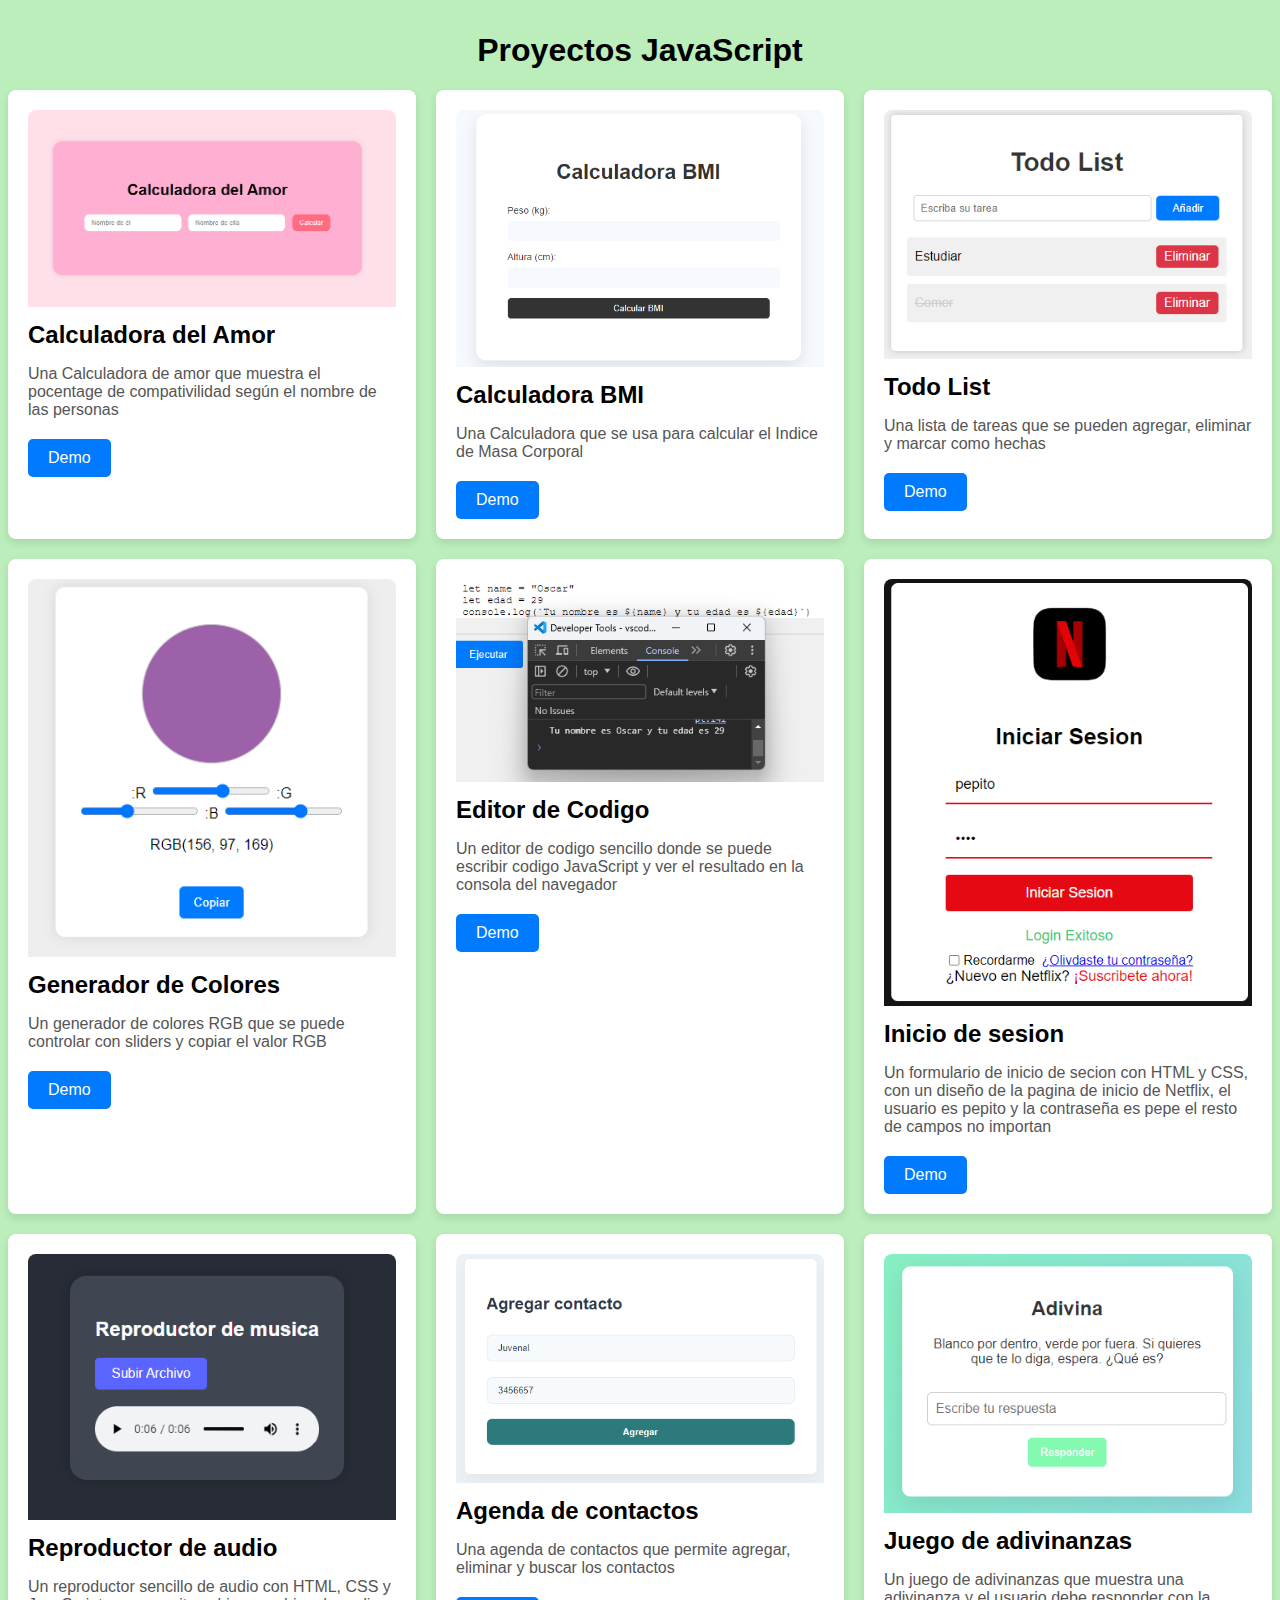
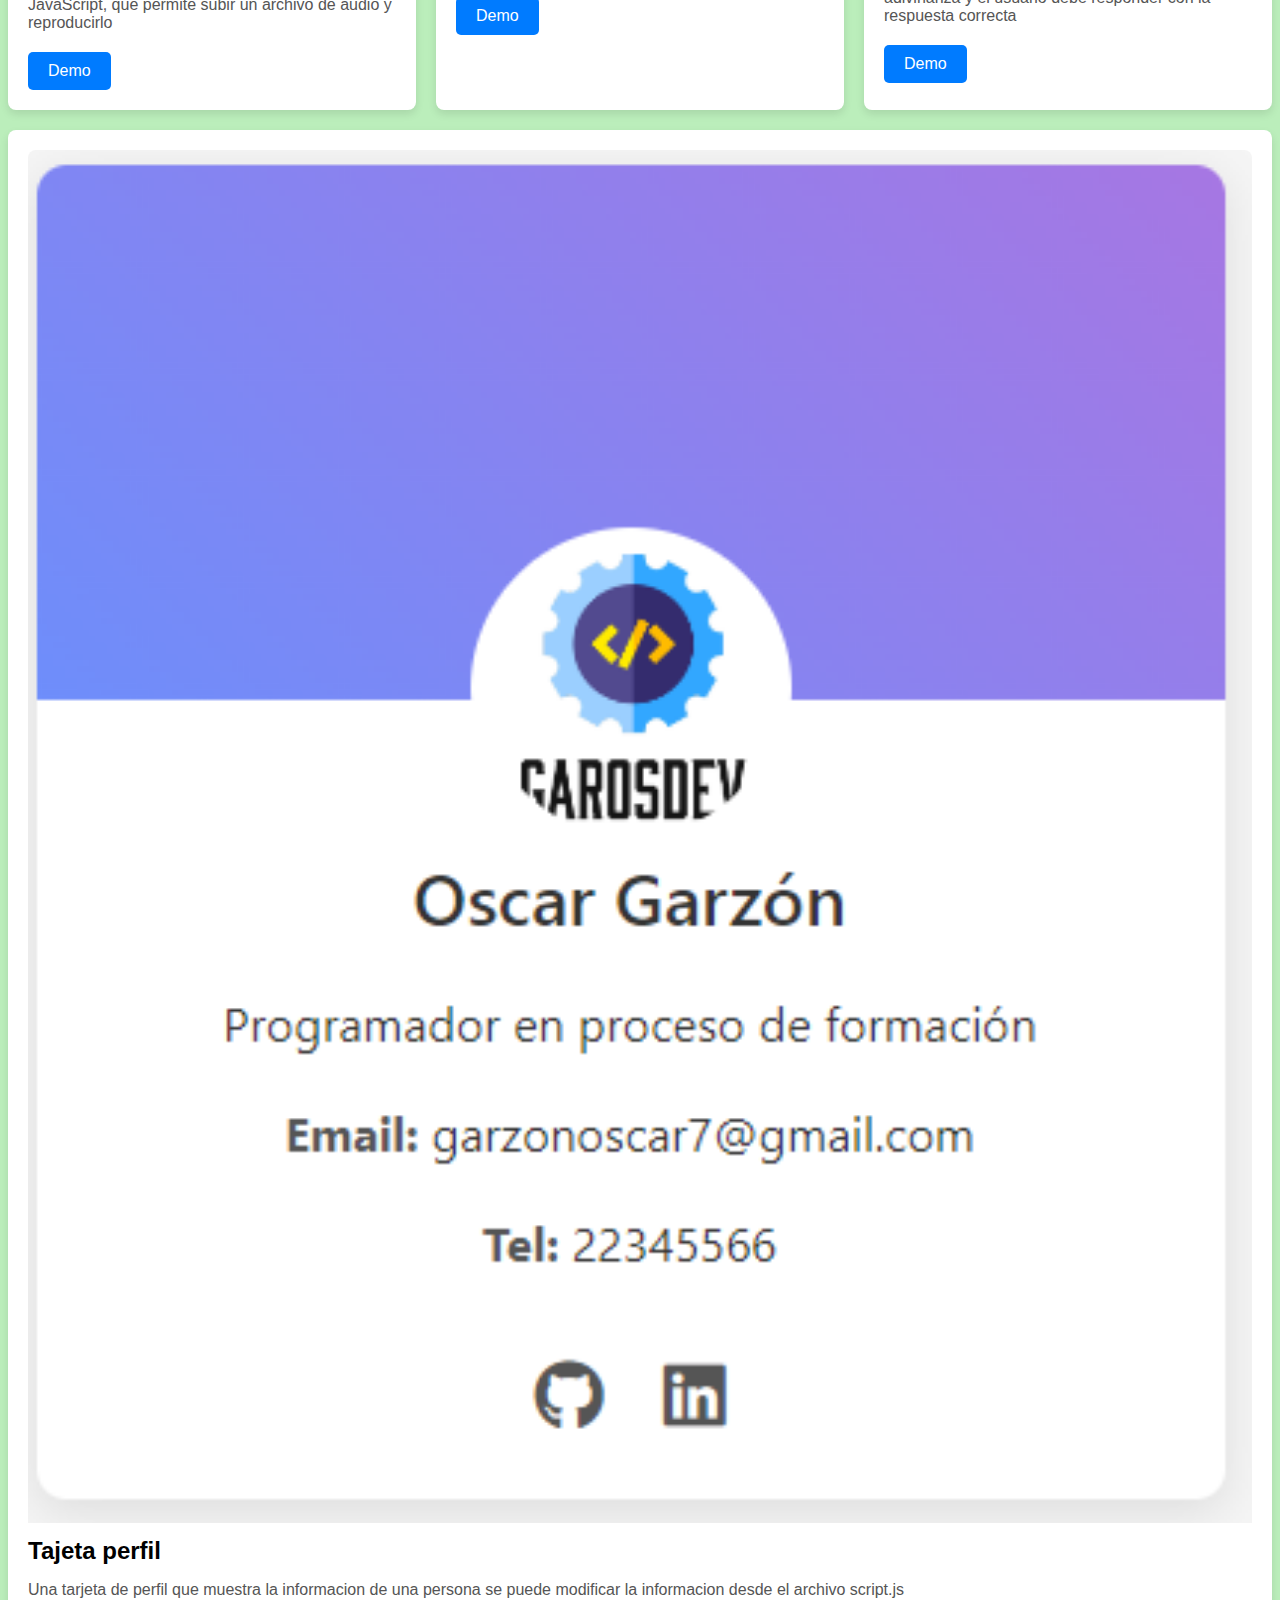
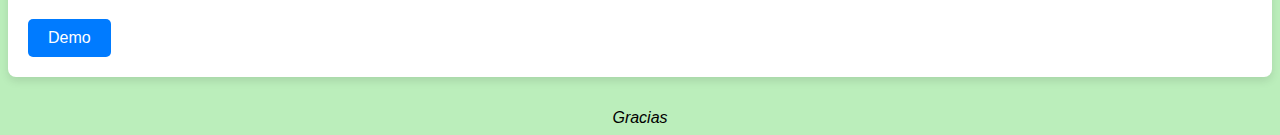
<file: index.html>
<!DOCTYPE html>
<html lang="es">
  <head>
    <meta charset="UTF-8" />
    <meta name="viewport" content="width=device-width, initial-scale=1.0" />
    <title>Proyectos JavaScript</title>
    <link rel="stylesheet" href="style.css" />
  </head>
  <body>
    <main>
      <h1 class="titulo">Proyectos JavaScript</h1>
      <section class="proyectos">
        <article class="tarjeta">
          <img src="assets/01.png" alt="Imagen proyecto" />
          <h2>Calculadora del Amor</h2>
          <p>
            Una Calculadora de amor que muestra el pocentage de compativilidad
            según el nombre de las personas
          </p>
          <a href="01-CalculadoraDelAmor/index.html" class="boton">Demo</a>
        </article>
        <article class="tarjeta">
          <img src="assets/02.png" alt="Imagen proyecto" />
          <h2>Calculadora BMI</h2>
          <p>
            Una Calculadora que se usa para calcular el Indice de Masa Corporal
          </p>
          <a href="02-CalculadoraBMI/index.html" class="boton">Demo</a>
        </article>
        <article class="tarjeta">
          <img src="assets/03.png" alt="Imagen proyecto" />
          <h2>Todo List</h2>
          <p>
            Una lista de tareas que se pueden agregar, eliminar y marcar como
            hechas
          </p>
          <a href="03-TodoList/index.html" class="boton">Demo</a>
        </article>
        <article class="tarjeta">
          <img src="assets/04.png" alt="Imagen proyecto" />
          <h2>Generador de Colores</h2>
          <p>
            Un generador de colores RGB que se puede controlar con sliders y
            copiar el valor RGB
          </p>
          <a href="04-GeneradorColores/index.html" class="boton">Demo</a>
        </article>
        <article class="tarjeta">
          <img src="assets/05.png" alt="Imagen proyecto" />
          <h2>Editor de Codigo</h2>
          <p>
            Un editor de codigo sencillo donde se puede escribir codigo
            JavaScript y ver el resultado en la consola del navegador
          </p>
          <a href="05-EditorCodigo/index.html" class="boton">Demo</a>
        </article>
        <article class="tarjeta">
          <img src="assets/06.png" alt="Imagen proyecto" />
          <h2>Inicio de sesion</h2>
          <p>
            Un formulario de inicio de secion con HTML y CSS, con un diseño de
            la pagina de inicio de Netflix, el usuario es pepito y la contraseña
            es pepe el resto de campos no importan
          </p>
          <a href="06-FormularioNetflix/index.html" class="boton">Demo</a>
        </article>
        <article class="tarjeta">
          <img src="assets/07.png" alt="Imagen proyecto" />
          <h2>Reproductor de audio</h2>
          <p>
            Un reproductor sencillo de audio con HTML, CSS y JavaScript, que
            permite subir un archivo de audio y reproducirlo
          </p>
          <a href="07-ReproductoMusica/index.html" class="boton">Demo</a>
        </article>
        <article class="tarjeta">
          <img src="assets/08.png" alt="Imagen proyecto" />
          <h2>Agenda de contactos</h2>
          <p>
            Una agenda de contactos que permite agregar, eliminar y buscar los
            contactos
          </p>
          <a href="08-AgendaContactos/index.html" class="boton">Demo</a>
        </article>
        <article class="tarjeta">
          <img src="assets/09.png" alt="Imagen proyecto" />
          <h2>Juego de adivinanzas</h2>
          <p>
            Un juego de adivinanzas que muestra una adivinanza y el usuario debe
            responder con la respuesta correcta
          </p>
          <a href="09-JuegoAdivinanzas/index.html" class="boton">Demo</a>
        </article>
        <article class="tarjeta">
          <img src="assets/10.png" alt="Imagen proyecto" />
          <h2>Tajeta perfil</h2>
          <p>
            Una tarjeta de perfil que muestra la informacion de una persona se
            puede modificar la informacion desde el archivo script.js
          </p>
          <a href="10-Perfil/index.html" class="boton">Demo</a>
        </article>
      </section>
    </main>
    <footer>Gracias</footer>
  </body>
</html>
</file>
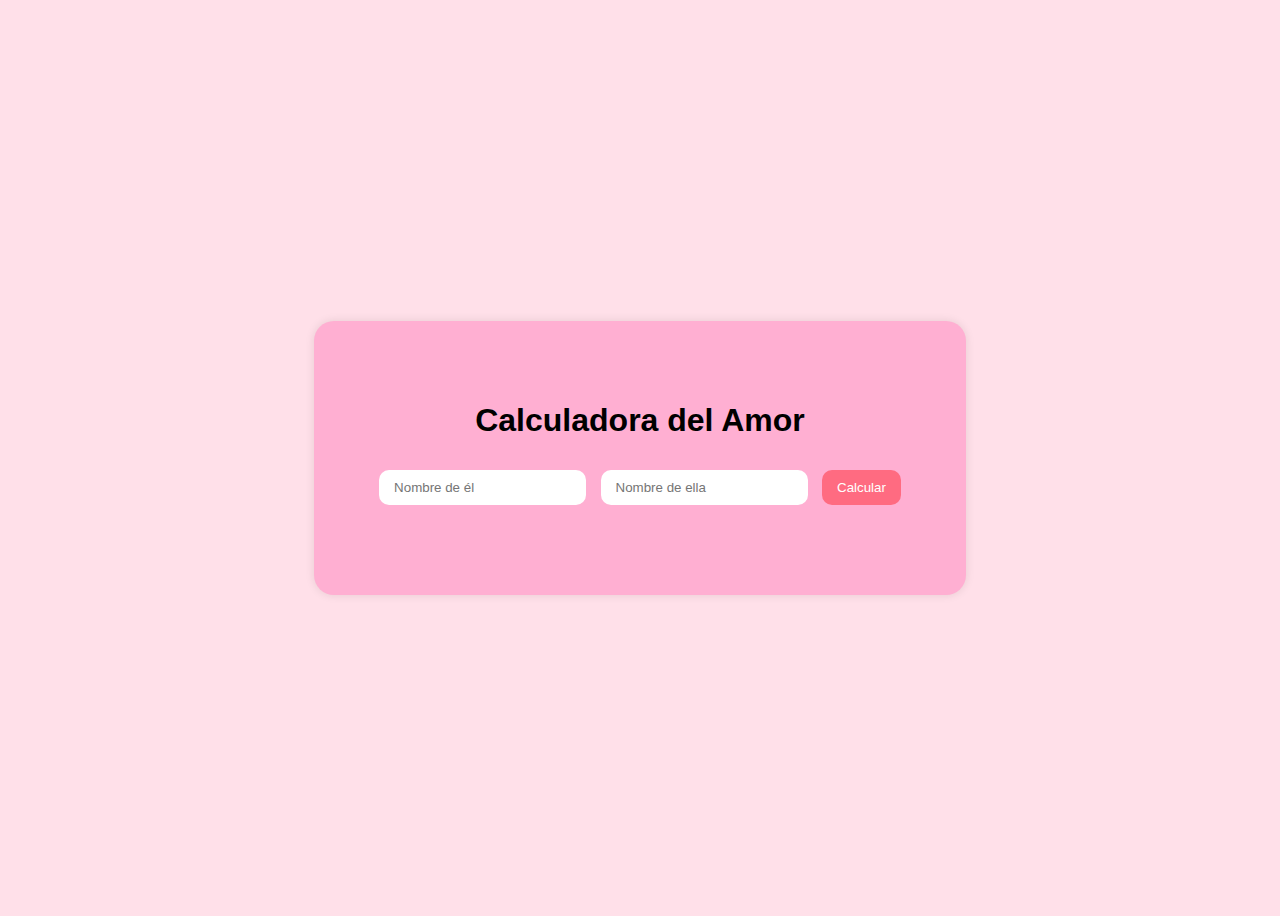
<file: 01-CalculadoraDelAmor/index.html>
<!DOCTYPE html>
<html lang="es">
  <head>
    <meta charset="UTF-8" />
    <meta name="viewport" content="width=device-width, initial-scale=1.0" />
    <link rel="stylesheet" href="style.css" />
    <title>Calculadora del amor</title>
  </head>
  <body>

    <div class="container">
      <h1>Calculadora del Amor</h1>
      <form id="love-calculator">
        <input
          type="text"
          id="name1"
          placeholder="Nombre de él"
        />
        <input
          type="text"
          id="name2"
          placeholder="Nombre de ella"
        />
        <button type="button" onclick="calculateLove()">Calcular</button>
        <div id="result"></div>
    </div>

    <script src="script.js"></script>
  </body>
</html>
</file>
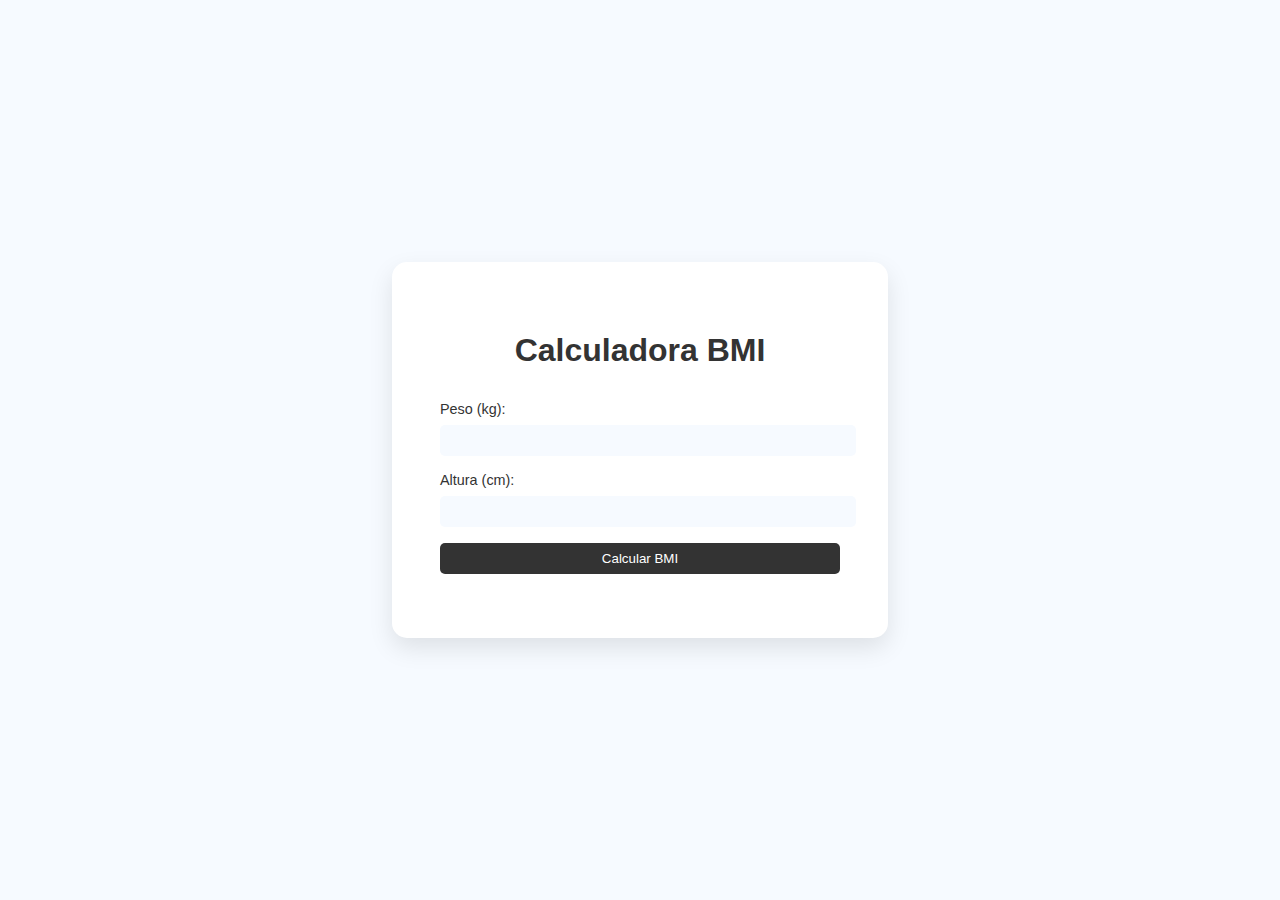
<file: 02-CalculadoraBMI/index.html>
<!DOCTYPE html>
<html lang="es">
  <head>
    <meta charset="UTF-8" />
    <meta name="viewport" content="width=device-width, initial-scale=1.0" />
    <title>Calculadora BMI</title>
    <link rel="stylesheet" href="style.css" />
  </head>
  <body>
    <div class="container">
      <h1>Calculadora BMI</h1>
      <div class="input-group">
        <label for="weight">Peso (kg):</label>
        <input type="number" id="weight" />
      </div>
      <div class="input-group">
        <label for="height">Altura (cm):</label>
        <input type="number" id="height" />
      </div>
      <button type="button" onclick="calculateBMI()">Calcular BMI</button>
      <p id="result"></p>
    </div>
    <script src="script.js"></script>
  </body>
</html>
</file>
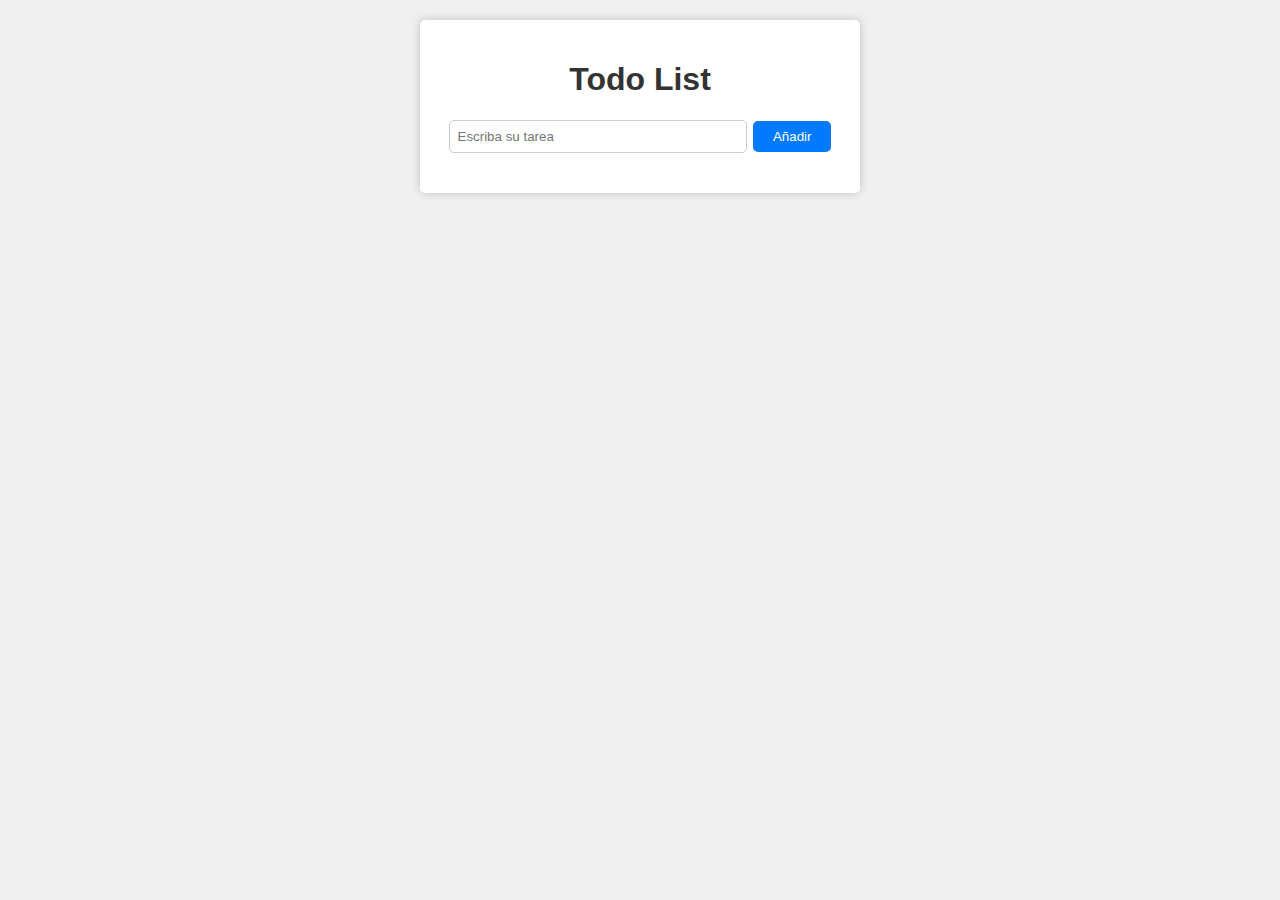
<file: 03-TodoList/index.html>
<!DOCTYPE html>
<html lang="es">
  <head>
    <meta charset="UTF-8" />
    <meta name="viewport" content="width=device-width, initial-scale=1.0" />
    <title>Todo List</title>
    <link rel="stylesheet" href="style.css" />
  </head>
  <body>
    <div class="container">
      <h1>Todo List</h1>
      <div class="task-form">
        <input
          type="text"
          name="text"
          id="task-input"
          placeholder="Escriba su tarea"
        />
        <button type="submit" id="add-task-btn">Añadir</button>
      </div>
      <ul id="task-list"></ul>
    </div>
    <script src="script.js"></script>
  </body>
</html>
</file>
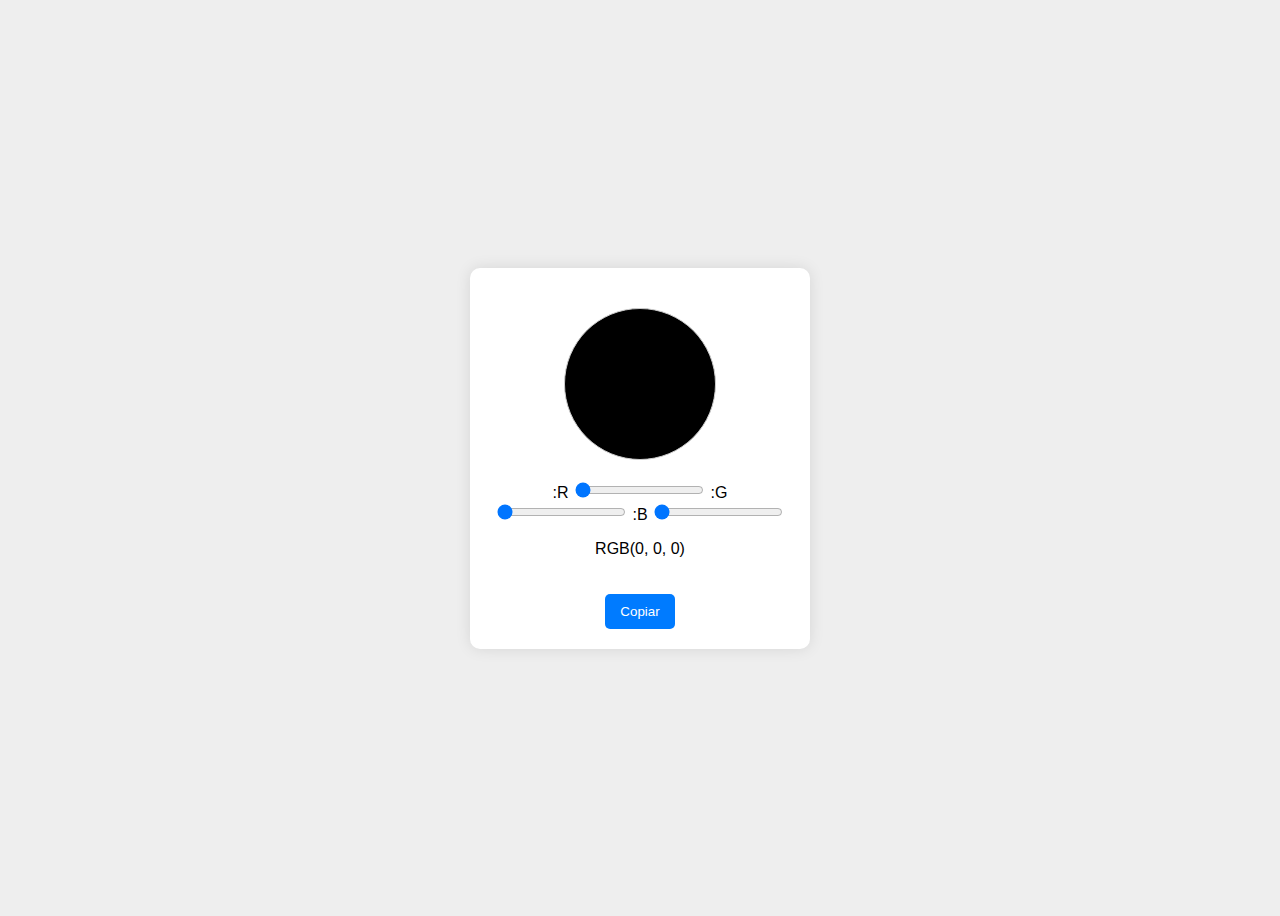
<file: 04-GeneradorColores/index.html>
<!DOCTYPE html>
<html lang="es">
  <head>
    <meta charset="UTF-8" />
    <meta name="viewport" content="width=device-width, initial-scale=1.0" />
    <title>Generador de Colores RGB</title>
    <link rel="stylesheet" href="style.css" />
  </head>
  <body>
    <div class="container">
      <div class="colorDisplay" id="colorDisplay"></div>
      <div class="slider">
        <label
          >:R
          <input type="range" id="red" min="0" max="255" value="0" />
        </label>
        <label
          >:G
          <input type="range" id="green" min="0" max="255" value="0" />
        </label>
        <label
          >:B
          <input type="range" id="blue" min="0" max="255" value="0" />
        </label>
      </div>
      <p id="rgbValue">RGB(0,0,0)</p>
      <button id="copyButton">Copiar</button>
    </div>
    <script src="script.js"></script>
  </body>
</html>
</file>
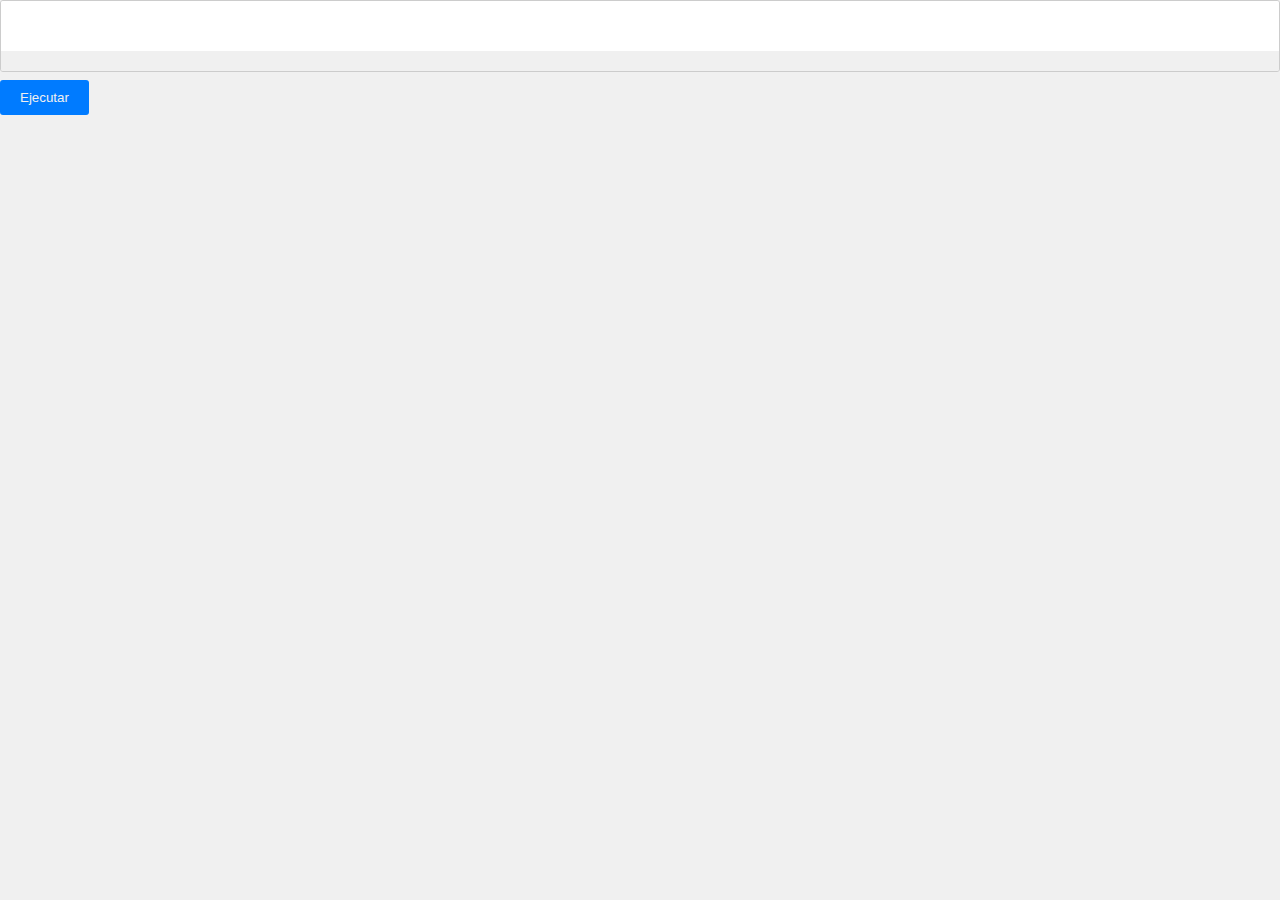
<file: 05-EditorCodigo/index.html>
<!DOCTYPE html>
<html lang="es">
  <head>
    <meta charset="UTF-8" />
    <meta name="viewport" content="width=device-width, initial-scale=1.0" />
    <title>Editor Codigo</title>
    <link rel="stylesheet" href="style.css" />
  </head>
  <body>
    <div class="editor-container">
      <div class="editor">
        <textarea id="code-editor"></textarea>
        <div class="output" id="output"></div>
      </div>
      <button id="run-button">Ejecutar</button>
    </div>
    <script src="script.js"></script>
  </body>
</html>
</file>
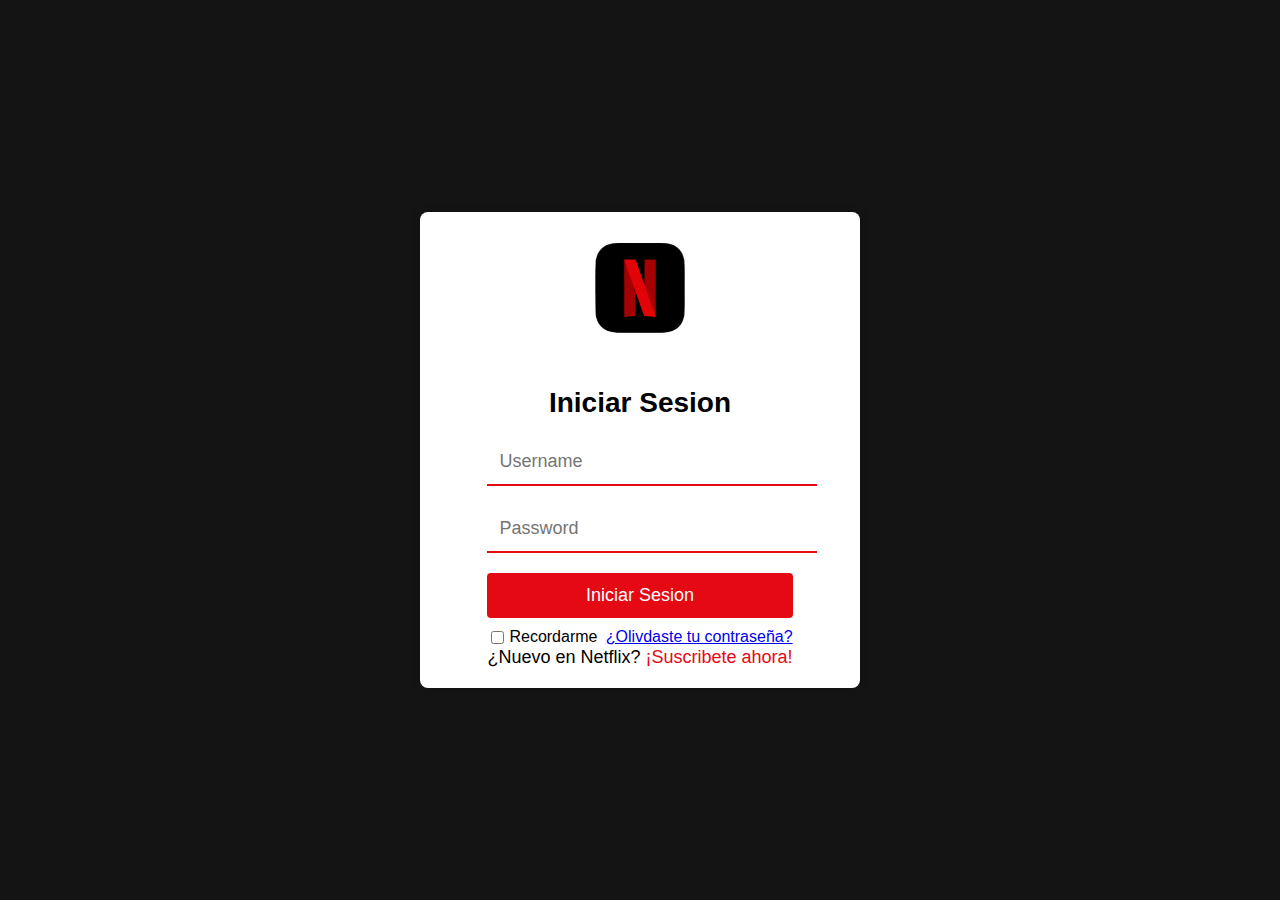
<file: 06-FormularioNetflix/index.html>
<!DOCTYPE html>
<html lang="es">
  <head>
    <meta charset="UTF-8" />
    <meta name="viewport" content="width=device-width, initial-scale=1.0" />
    <title>Inicio de secion</title>
    <link rel="stylesheet" href="style.css" />
  </head>
  <body>
    <div class="login-container">
      <div class="logo-container">
        <img src="next.png" />
      </div>
      <div class="login-form">
        <h1>Iniciar Sesion</h1>
        <form id="login-form">
          <div class="input-container">
            <input type="text" id="username" placeholder="Username" />
          </div>
          <div class="input-container">
            <input type="password" id="password" placeholder="Password" />
          </div>
          <button type="submit">Iniciar Sesion</button>
        </form>
        <div class="sucess-message" id="sucess-message"></div>
        <div class="renember-forgot">
          <label>
            <input type="checkbox" id="renember-forgot" /> Recordarme
          </label>
          <a href="#">¿Olivdaste tu contraseña?</a>
        </div>
        <div class="signup-now">
          ¿Nuevo en Netflix? <a href="#">¡Suscribete ahora!</a>
        </div>
      </div>
    </div>
    <script src="script.js"></script>
  </body>
</html>
</file>
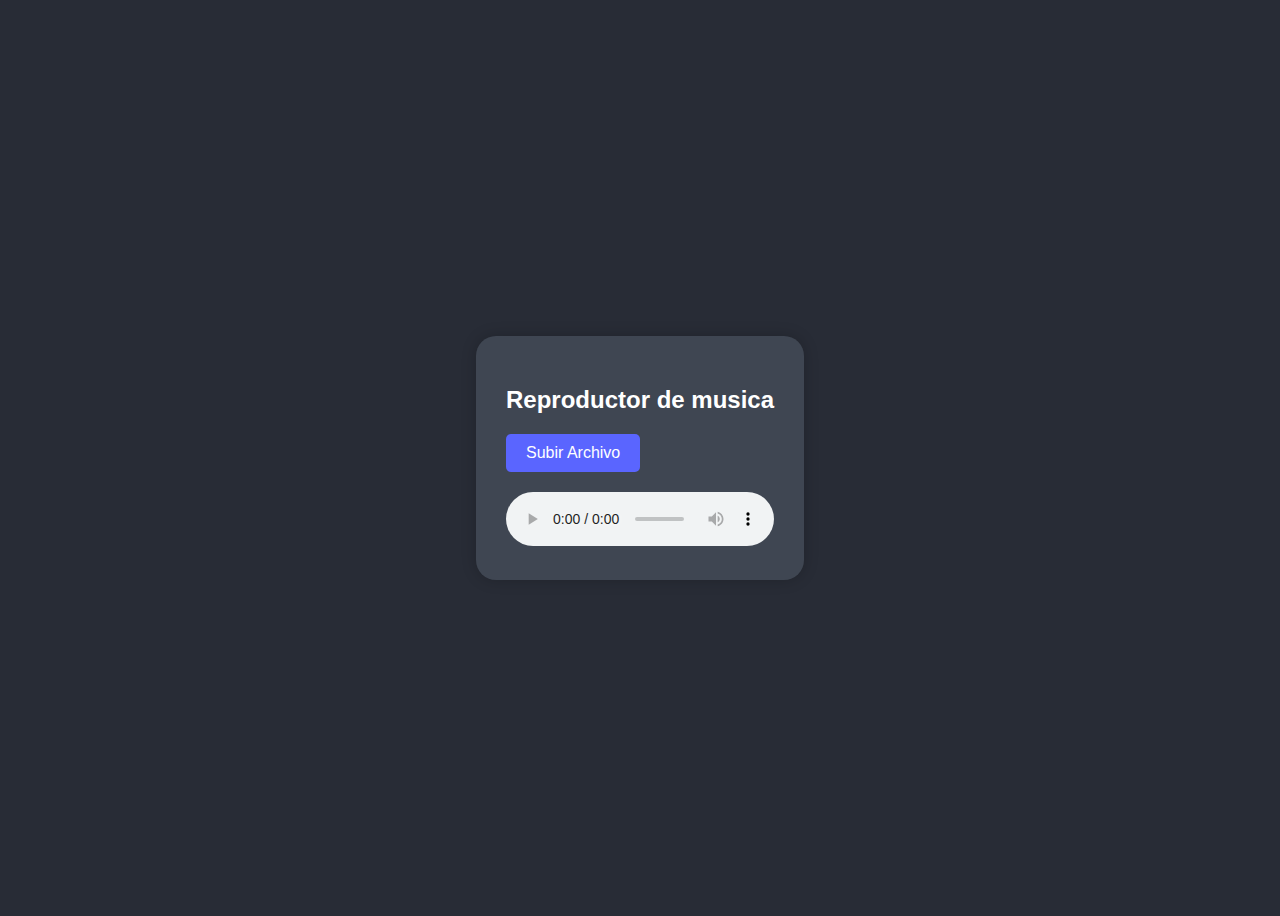
<file: 07-ReproductoMusica/index.html>
<!DOCTYPE html>
<html lang="es">
  <head>
    <meta charset="UTF-8" />
    <meta name="viewport" content="width=device-width, initial-scale=1.0" />
    <title>Reproductor</title>
    <link rel="stylesheet" href="style.css" />
  </head>
  <body>
    <div id="player">
      <h2>Reproductor de musica</h2>
      <div class="upload">
        <input type="file" id="fileInput" accept="audio/*" />
        <label for="fileInput">Subir Archivo</label>
      </div>
      <audio id="audio" controls preload="auto"></audio>
      <script src="script.js"></script>
    </div>
  </body>
</html>
</file>
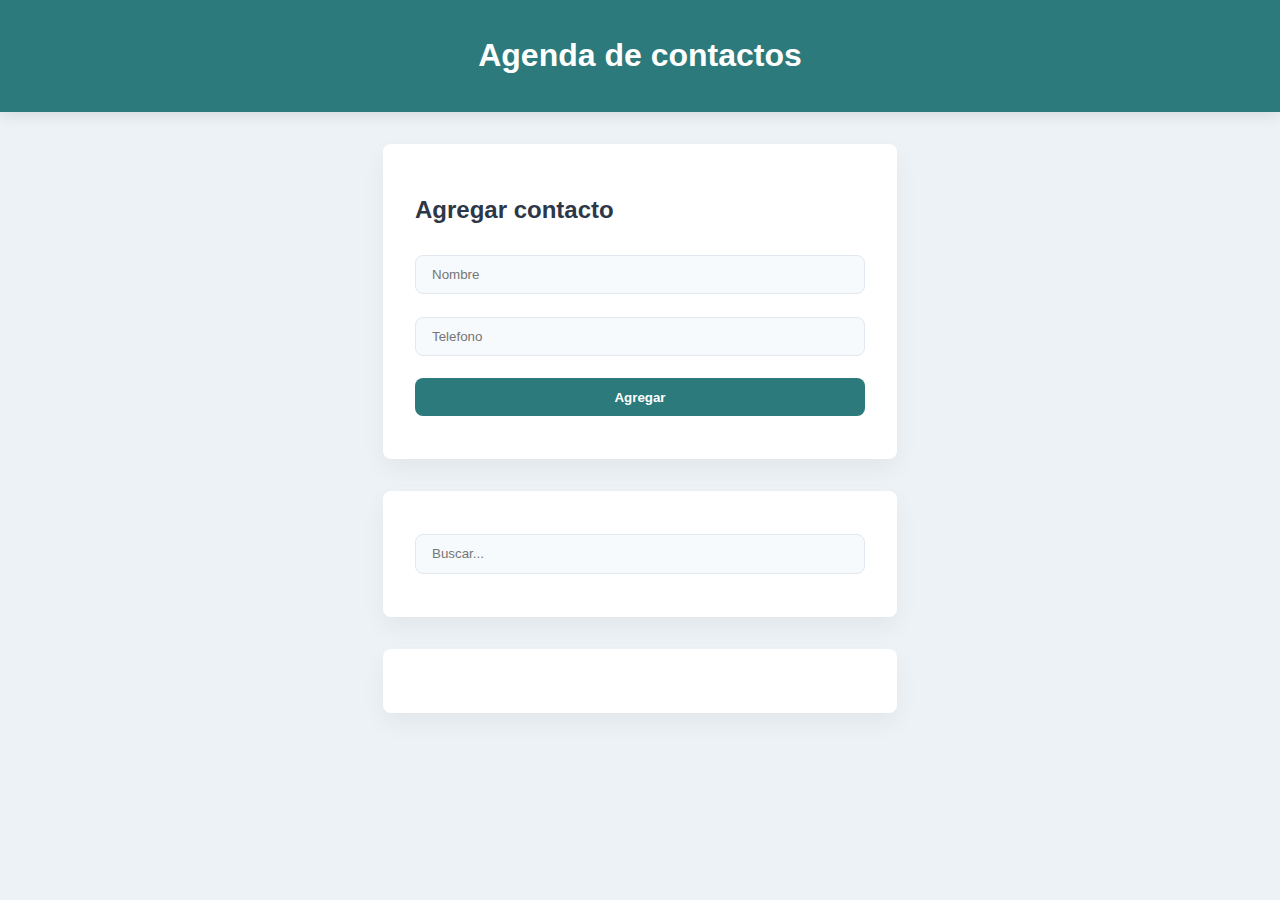
<file: 08-AgendaContactos/index.html>
<!DOCTYPE html>
<html lang="es">
  <head>
    <meta charset="UTF-8" />
    <meta name="viewport" content="width=device-width, initial-scale=1.0" />
    <title>Agenda de contactos</title>
    <link rel="stylesheet" href="style.css" />
  </head>
  <body>
    <header>
      <h1>Agenda de contactos</h1>
    </header>
    <section class="add-contact">
      <h2>Agregar contacto</h2>
      <form id="contactForm">
        <input type="text" id="contactName" placeholder="Nombre" required />
        <input type="text" id="contactTel" placeholder="Telefono" required />
        <button type="submit">Agregar</button>
      </form>
    </section>
    <section class="search">
      <input type="text" id="searchInput" placeholder="Buscar..." />
    </section>
    <section class="contacts">
      <ul class="contact-list" id="contactList"></ul>
    </section>
    <script src="script.js"></script>
  </body>
</html>
</file>
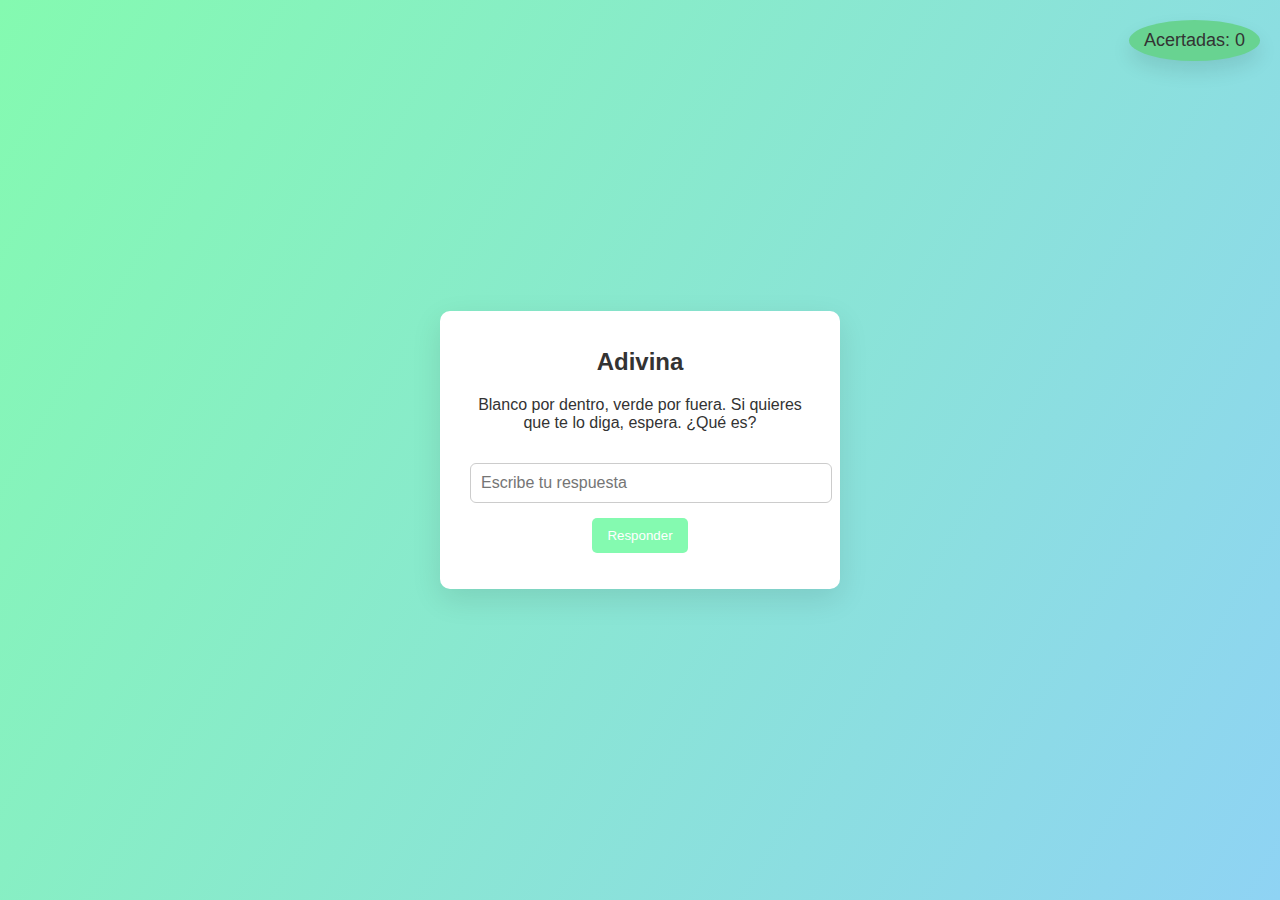
<file: 09-JuegoAdivinanzas/index.html>
<!DOCTYPE html>
<html lang="es">
  <head>
    <meta charset="UTF-8" />
    <meta name="viewport" content="width=device-width, initial-scale=1.0" />
    <title>Juego adivinanzas</title>
    <link rel="stylesheet" href="style.css" />
  </head>
  <body>
    <div class="score-container">
      Acertadas: <span id="correctCount">0</span>
    </div>
    <div class="game-container">
      <h1>Adivina</h1>
      <p id="riddle"></p>
      <input type="text" id="answer" placeholder="Escribe tu respuesta" />
      <button onclick="checkAnswer()">Responder</button>
      <p id="result"></p>
    </div>
    <script src="script.js"></script>
  </body>
</html>
</file>
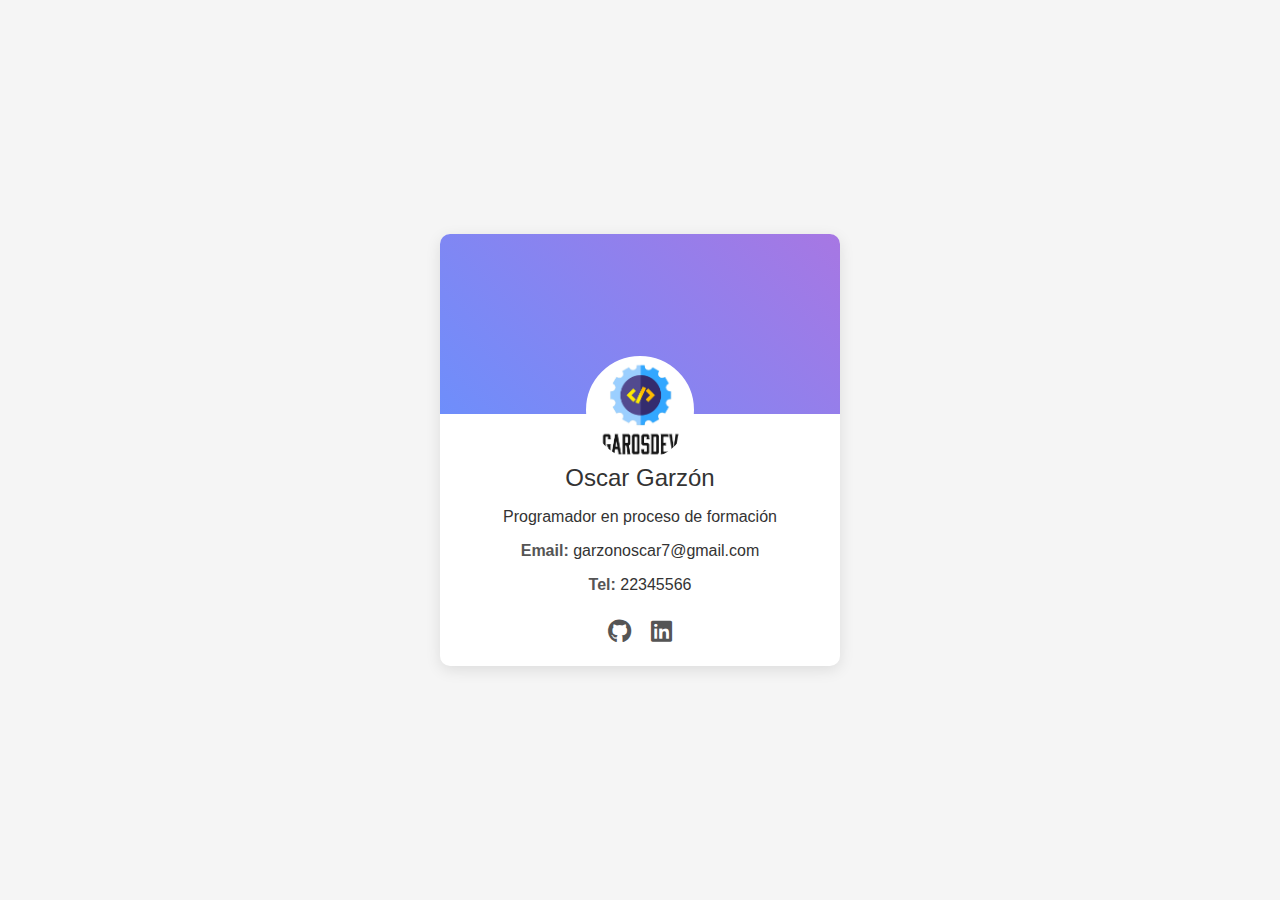
<file: 10-Perfil/index.html>
<!DOCTYPE html>
<html lang="es">
  <head>
    <meta charset="UTF-8" />
    <meta name="viewport" content="width=device-width, initial-scale=1.0" />
    <title>Perfil</title>
    <link
      rel="stylesheet"
      href="https://cdnjs.cloudflare.com/ajax/libs/font-awesome/6.0.0-beta3/css/all.min.css"
    />
    <link rel="stylesheet" href="style.css" />
  </head>
  <body>
    <div class="profile-container">
      <div class="profile-header">
        <div class="profile-photo" id="userPhoto"></div>
      </div>
      <h2 id="userName">Nombre</h2>
      <p id="userDescription">Descriccion</p>
      <div class="contact-info">
        <p>
          <strong>Email: </strong><span id="userEmail">ejemplo@gmail.com</span>
        </p>
        <p><strong>Tel: </strong><span id="userTel">123456</span></p>
      </div>
      <div class="social-links">
        <a href="https://www.github.com/garos01" id="githubLink" target="_blank"
          ><i class="fab fa-github"></i
        ></a>
        <a
          href="https://www.linkedin.com/in/oscar-garz%C3%B3n-baba04206/"
          id="linkedinLink"
          target="_blank"
          ><i class="fab fa-linkedin"></i
        ></a>
      </div>
    </div>
    <script src="script.js"></script>
  </body>
</html>
</file>
<file: style.css>
body {
    background-color: rgb(187, 238, 187);
    color: rgb(0, 0, 0);
    font-family: 'Roboto', sans-serif;
}

.titulo {
    text-align: center;
    font-size: 2em;
    margin-top: 1em;
}

.proyectos {
    display: flex;
    flex-wrap: wrap;
    gap: 20px;
}
  
.tarjeta {
    flex: 1 1 300px;
    background-color: #fff;
    border-radius: 8px;
    box-shadow: 0 4px 8px rgba(0, 0, 0, 0.1);
    padding: 20px;
}
  
.tarjeta img {
    width: 100%;
    border-radius: 8px 8px 0 0;
}
  
.tarjeta h2 {
    font-size: 24px;
    margin: 10px 0;
}
  
.tarjeta p {
    font-size: 16px;
    color: #555;
    margin-bottom: 20px;
}
  
.tarjeta .boton {
    display: inline-block;
    background-color: #007bff;
    color: #fff;
    padding: 10px 20px;
    border-radius: 5px;
    text-decoration: none;
}
  
.tarjeta .boton:hover {
    background-color: #0056b3;
}
  

footer {
    text-align: center;
    margin-top: 2em;
    font-style: italic;
}
</file>
<file: 01-CalculadoraDelAmor/style.css>
body {
    font-family: 'Arial', sans-serif;
    display: flex;
    align-items: center;
    justify-content: center;
    height: 100vh;
    background-color: #ffe0e9;
}

.container {
    text-align: center;
    background-color: #ffafd2;
    padding: 60px;
    border-radius: 20px;
    box-shadow: 0 0 10px rgba(0, 0, 0, 0.1);
}

input, button {
    margin: 10px 5px;
    padding: 10px 15px;
    border: none;
    border-radius: 10px;
    outline: none;
}

button {
    background-color: #ff6b81;
    color: white;
    cursor: pointer;
    transition: background-color 0.3s;
}

button:hover {
    background-color: #ff4d6d;
}

#result {
    font-size: 20px;
    margin-top: 20px;
}
</file>
<file: 02-CalculadoraBMI/style.css>
body {
    font-family: "Poppins", sans-serif;
    background-color: #f6faff;
    display: flex;
    justify-content: center;
    align-items: center;
    height: 100vh;
    margin: 0;
    padding: 0;
    color: #333;
}

.container {
    width: 90%;
    max-width: 400px;
    background-color: #fff;
    padding: 3rem;
    border-radius: 15px;
    box-shadow: 0 10px 25px rgba(0, 0, 0, 0.1);
}

h1 {
    text-align: center;
    margin-bottom: 2rem;
}

.input-group {
    margin-bottom: 1rem;
}

.input-group label {
    display: block;
    font-size: 0.9rem;
    margin-bottom: 0.5rem;
}

.input-group input {
    width: 100%;
    padding: 0.5rem;
    border: none;
    border-radius: 5px;
    background-color: #f6faff;
    color: #333;
}

button {
    width: 100%;
    padding: 0.5rem;
    border: none;
    border-radius: 5px;
    background-color: #333;
    color: #fff;
    cursor: pointer;
    transition: background-color 0.3s;
}  

button:hover {
    background-color: #555;
}

p {
    margin: 1rem;
    font-weight: 600;
    font-size: 1.2rem;
    text-align: center;
}
</file>
<file: 03-TodoList/style.css>
body {
    font-family: Arial, Helvetica, sans-serif;
    background-color: #f0f0f0;
    margin: 0;  
    padding: 0;
}

.container {
    max-width: 400px;
    margin: 20px auto;
    padding: 20px;
    background-color: #fff;
    border-radius: 5px;
    box-shadow: 0 0 10px rgba(0, 0, 0, 0.2);
    text-align: center;
}

h1 {
    color: #333;
}

.task-form {
    margin-bottom: 20px;
}

.task-form input[type="text"] {
    width: 70%;
    padding: 8px;
    margin-right: 10px;
    border: 1px solid #ccc;
    border-radius: 5px;
    margin-right: 2px;
}

.task-form button[type="submit"] {
    padding: 8px 20px;
    border: none;
    background-color: #007bff;
    color: #fff;
    border-radius: 5px;
    cursor: pointer;
}

ul {
    list-style-type: none;
    padding: 0;
}

li {
    display: flex;
    align-items: center;
    justify-content: space-between;
    background-color: #f0f0f0;
    padding: 10px;
    margin: 10px 0;
    border-radius: 3px;
}

.complete {
    text-decoration: line-through;
    color: #ccc;
}

.delete-btn {
    background-color: #dc3545;
    color: #fff;
    padding: 5px 10px;
    border: none;
    border-radius: 5px;
    cursor: pointer;
}
</file>
<file: 04-GeneradorColores/style.css>
body {
    font-family: 'Arial', sans-serif;
    display: flex;
    justify-content: center;
    align-items: center;
    height: 100vh;
    background-color: #eee;
}


.container {
    text-align: center;
    width: 300px;
    padding: 20px;
    background-color: #fff;
    border-radius: 10px;
    box-shadow: 0px 0px 15px rgba(0,0,0,0.1);
}

.colorDisplay {
    width: 150px;
    height: 150px;
    margin: 20px auto;
    border: 1px solid #ccc;
    border-radius: 50%;
}


.sliders {
    display: block;
    margin:10px 0;
}

button {
    background-color: #007bff;
    color: #fff;
    border: none;
    padding: 10px 15px;
    border-radius: 5px;
    cursor: pointer;
    margin-top: 20px;
    transition: background-color 0.3s;
}

button:hover {
    background-color: #0056b3;

}

button:active {
    background-color: #003d7a;
}
</file>
<file: 05-EditorCodigo/style.css>
body {
    font-family: 'Arial', sans-serif;
    background-color: #f0f0f0;
    margin: 0;
    padding: 0;
}


.editor-cointainer {
    max-width: 800px;
    margin:20px auto;
    padding: 20px;
    background-color: #fff;
    border-radius: 5px;
    box-shadow: 0px 0px 10px rgb(0,0,0,0.2);

}

.editor {
    display: flex;
    flex-direction: column;
    border: 1px solid #ccc;
    border-radius: 3px;
    overflow: hidden;
}


textarea {
    flex: 1;
    padding: 10px;
    border: none;
    resize: none;
}


.output {
    padding: 10px;
    background-color: #f0f0f0;
}

button {
    padding: 10px 20px;
    margin-top: 8px;
    background-color: #007bff;
    border: none;
    color: #f0f0f0;
    border-radius: 3px;
    cursor: pointer;
}
</file>
<file: 06-FormularioNetflix/style.css>
body {
    font-family: Arial, sans-serif;
    background-color: #141414;
    margin: 0;
    padding: 0;
    display: flex;
    justify-content: center;
    align-items: center;
    min-height: 100vh;
}


.container {
    text-align: center;
}


.login-container {
    background-color: #fff;
    border-radius: 8px;
    box-shadow: 0px 0px 10px rgb(0, 0, 0, 0.2);
    padding: 20px;
    max-width: 400px;
    width: 100%;
    margin: 0 auto;
    display: flex;
    flex-direction: column;
    align-items: center;

}

.logo-container img {
    width: 200px;
    margin-bottom: 20px;
}

.login-form {
    text-align: center;
}

h1 {
    font-size: 28px;
    margin-bottom: 20px;

}


.input-container {
    width: 100%;
    margin-bottom: 20px;

}


input[type="text"],
input[type="password"] {
    width: 100%;
    padding: 12px;
    border: none;
    border-bottom: 2px solid #e50914;
    font-size: 18px;

}


button[type="submit"] {
    width: 100%;
    padding: 12px;
    border: none;
    background-color: #e50914;
    color: #fff;
    border-radius: 4px;
    cursor: pointer;
    font-size: 18px;
    transition:  background-color 0.3s ease;

}


button[type="submit"]:hover {
    background-color: #d30812;
}


.renember-forgot {
    display: flex;
    justify-content: space-between;
    align-items: center;
    margin-top: 10px;

}

.renember-forgot label {
    display: flex;
    align-items: center;
}

.renember-forgot input[type="checkbox"] {
    margin-right: 5px;

}

.signup-now {
    font-size: 18px;

}

.signup-now a {
    color: #e50914;
    text-decoration: none;
}



.sucess-message {
    display: none;
    color: #2ecc71;
    font-size: 18px;
    margin-top: 20px;
}
</file>
<file: 07-ReproductoMusica/style.css>
body {
    font-family: 'Arial', sans-serif;
    display: flex;
    height: 100vh;
    align-items: center;
    justify-content: center;
    background-color: #282c36;
    color: white;

}

#player {
    padding: 30px;
    background-color: #3f4652;
    border-radius: 20px;
    box-shadow: 0px 0px 15px rgba(0,0,0, 0.2);

}

h2 {
    text-align: center;
    margin-bottom: 20px;

}


.upload {
    position: relative;
    display: inline-block;
    margin-bottom: 20px;

}

.upload input[type="file"] {
    display: none;
}

.upload label {
    display: block;
    background-color: #5a65ff;
    padding: 10px 20px;
    border-radius: 5px;
    cursor: pointer;
    transition: background-color 0.2s;
}


.upload label:hover {
    background-color: #4951ff;

}


audio {
    width: 100%;
}
</file>
<file: 08-AgendaContactos/style.css>
body {
    font-family: 'Poppins', sans-serif;
    margin: 0;
    padding: 0;
    background-color: #edf2f7;
    color: #2d3748;
}


header {
    background:#2c7a7b ;
    color: white;
    text-align: center;
    padding: 1rem 0;
    box-shadow: 0px 3px 15px rgba(0,0,0,0.1);

}

.add-contact, .search, .contact-list {
    max-width: 450px;
    padding: 2rem;
    background-color: white;
    margin: 2rem auto;
    border-radius: 8px;
    box-shadow: 0px 10px 25px rgba(0,0,0,0.05);
}


input, button {
    padding: 0.7rem 1rem;
    margin: 0.7rem 0;
    width: 100%;
    box-sizing: border-box;
    border: none;
    border-radius: 8px;
    transition: transform 0.1s, box-shadow 0.1s;
}

input {
    background-color: #f7fafc;
    color: #2d3748;
    outline: none;
    border: 1px solid #e2e8f0;

}

input:focus {
    border-color: #a0aec0;
    box-shadow: 0 0 0 3px rgba(66, 153, 225, 0.5);
}


button {
    background-color: #2c7a7b;
    color: white;
    font-weight: 600;
    cursor: pointer;
    outline: none;
}


button:hover {
    background-color: #285e5a;
    transform: translateY(-2px);
    box-shadow: 0 7px 14px rbg(50, 50, 93, .1);
}

button:active {
    transform: translateY(0);
    box-shadow: 0 4px 8px rbg(50, 50, 93, .1);
}
</file>
<file: 09-JuegoAdivinanzas/style.css>
body {
    font-family: 'Arial', sans-serif;
    background: linear-gradient(120deg, #84fab0 0%, #8fd3f4 100%);
    display: flex;
    justify-content: center;
    align-items: center;
    height: 100vh;
    margin: 0;
    color: #333;
}


.game-container {
    background-color: #ffffff;
    padding: 20px 30px;
    border-radius: 10px;
    box-shadow: 0 10px 30px rgba(0,0,0,0.1);
    width: 340px;
    text-align: center;
}

h1 {
    font-size: 24px;
    margin-bottom: 20px;

}

input {
    width: 100%;
    padding: 10px;
    margin-top: 15px;
    border: 1px solid #ccc;
    border-radius: 6px;
    font-size: 16px;
}

button {
    background-color: #84fab0;
    border: none;
    color: white;
    padding:10px 15px;
    margin-top: 15px;
    cursor: pointer;
    border-radius: 5px;
    transition: background 0.3s;
}


button:hover {
    background-color: #68d391;
}


.score-container {
    position: absolute;
    top: 20px;
    right: 20px;
    background-color: #68d391;
    border-radius: 50%;
    padding: 10px 15px;
    font-size: 18px;
    box-shadow: 0 10px 20px rgba(0,0,0,0.1);

}
</file>
<file: 10-Perfil/style.css>
body {
    font-family: "Segoe UI", "Segoe UI", Tahoma, Geneva, Verdana, sans-serif;
    background-color: #f5f5f5;
    display: flex;
    justify-content: center;
    align-items: center;
    height: 100vh;
    margin: 0;
    color: #333;
}

.profile-container {
    width: 80%;
    max-width: 400px;
    background-color: #ffffff;
    border-radius: 10px;
    box-shadow: 0 4px 15px rgba(0, 0, 0, 0.1);
    overflow: hidden;
    transition: box-shadow 0.3s;
}

.profile-container:hover {
    box-shadow: 0 4px 18px rgba(0, 0, 0, 0.15);
}

.profile-header {
    position: relative;
    height: 180px;
    background: linear-gradient(45deg, #6e8efb, #a777e3);
}

.profile-photo {
    position: absolute;
    bottom: -50px;
    left: 50%;
    transform: translateX(-50%);
    width: 100px;
    height: 100px;
    border-radius: 50%;
    background-color: #eee;
    border: 4px solid #ffffff;
    background-image: url('./perfil.png');
    background-size: cover;
    background-position: center;
}


h2, p {
    text-align: center;
    margin: 16px 0;
}


h2 {
    margin-top: 50px;
    font-size: 24px;
    font-weight: 500;
}


.contact-info {
    margin: 0 16px 24px;
    font-size: 16px;
}


strong {
    color: #555;
}

.social-links {
    display: flex;
    justify-content: center;
    gap: 20px;
    margin-bottom: 20px;
}

.social-links a {
    color: #555;
    font-size: 24px;
    transition: color 0.3s;

}

.social-links a:hover {
    color: #6e8efb;
}
</file>
